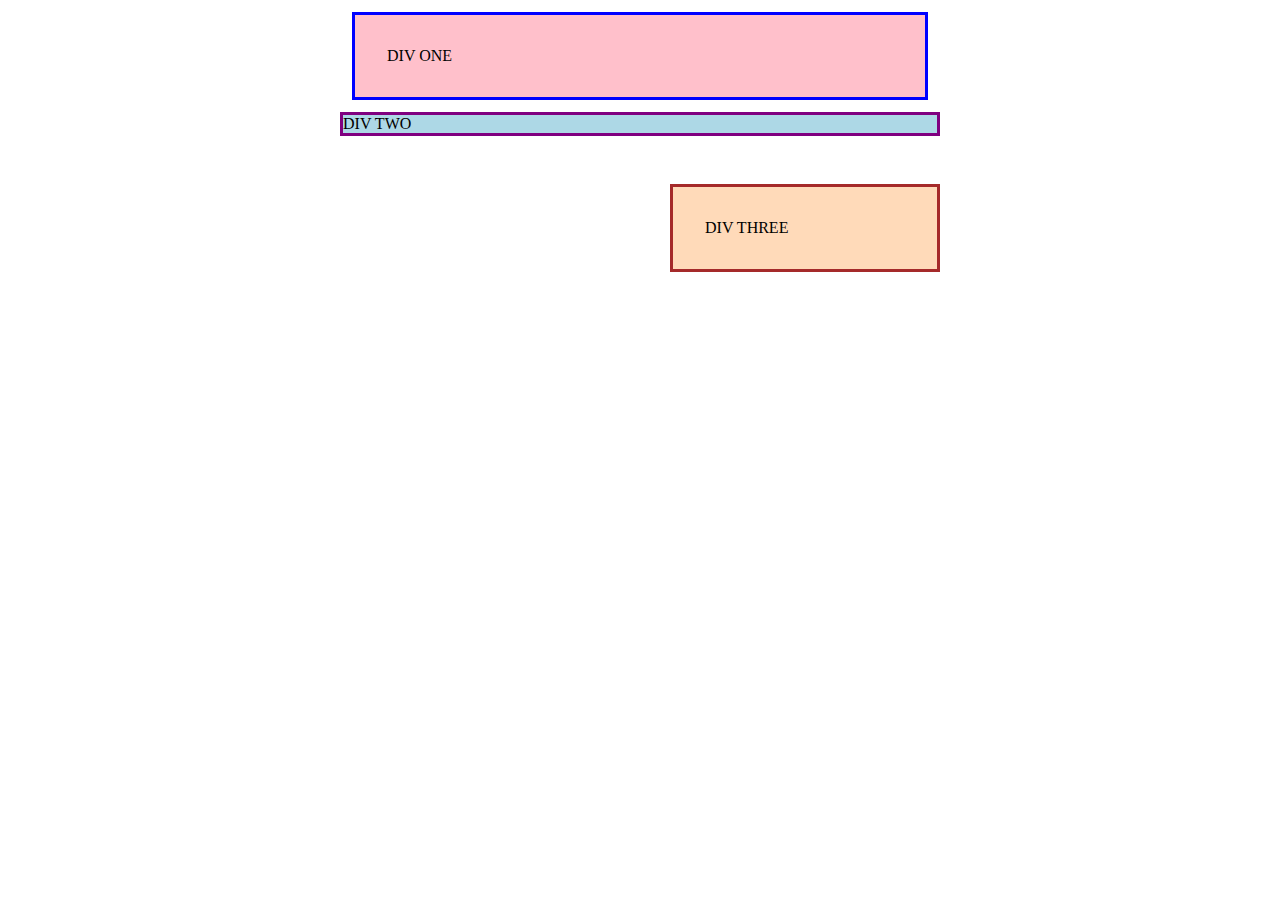
<file: foundations/block-and-inline/01-margin-and-padding-1/index.html>
<!DOCTYPE html>
<html lang="en">
  <head>
    <meta charset="UTF-8" />
    <meta http-equiv="X-UA-Compatible" content="IE=edge" />
    <meta name="viewport" content="width=device-width, initial-scale=1.0" />
    <title>Margin and Padding exercise</title>
    <link rel="stylesheet" href="style.css" />
  </head>
  <body>
    <div class="one">DIV ONE</div>
    <div class="two">DIV TWO</div>
    <div class="three">DIV THREE</div>
  </body>
</html>
</file>
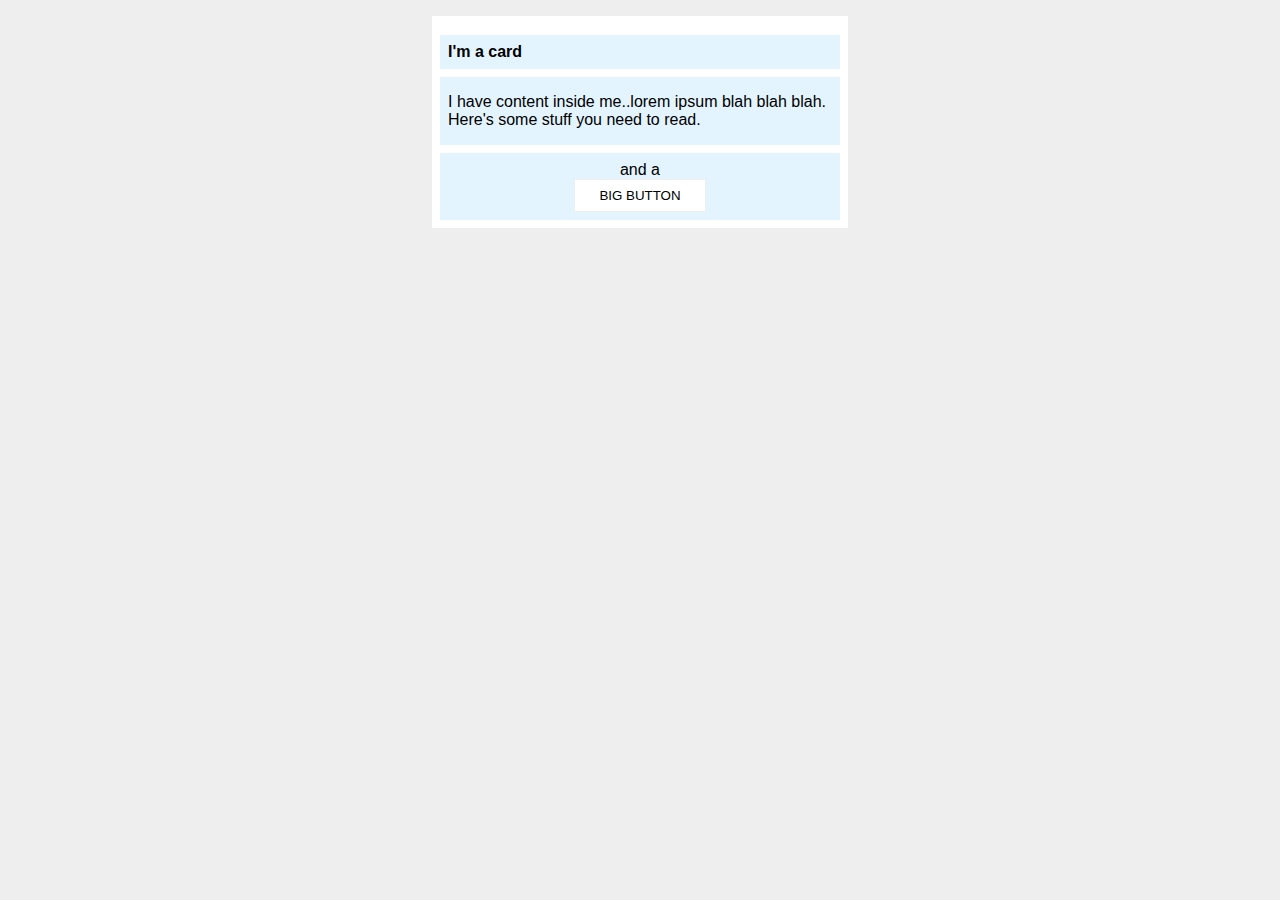
<file: foundations/block-and-inline/02-margin-and-padding-2/index.html>
<!DOCTYPE html>
<html lang="en">
  <head>
    <meta charset="UTF-8" />
    <meta http-equiv="X-UA-Compatible" content="IE=edge" />
    <meta name="viewport" content="width=device-width, initial-scale=1.0" />
    <title>Margin and Padding exercise 2</title>
    <link rel="stylesheet" href="style.css" />
  </head>
  <body>
    <div class="card">
      <h1 class="title">I'm a card</h1>
      <div class="content">
        I have content inside me..lorem ipsum blah blah blah. Here's some stuff
        you need to read.
      </div>
      <div class="button-container">
        <span class="centered">and a<button>BIG BUTTON</button>
      </div>
    </div>
  </body>
</html>
</file>
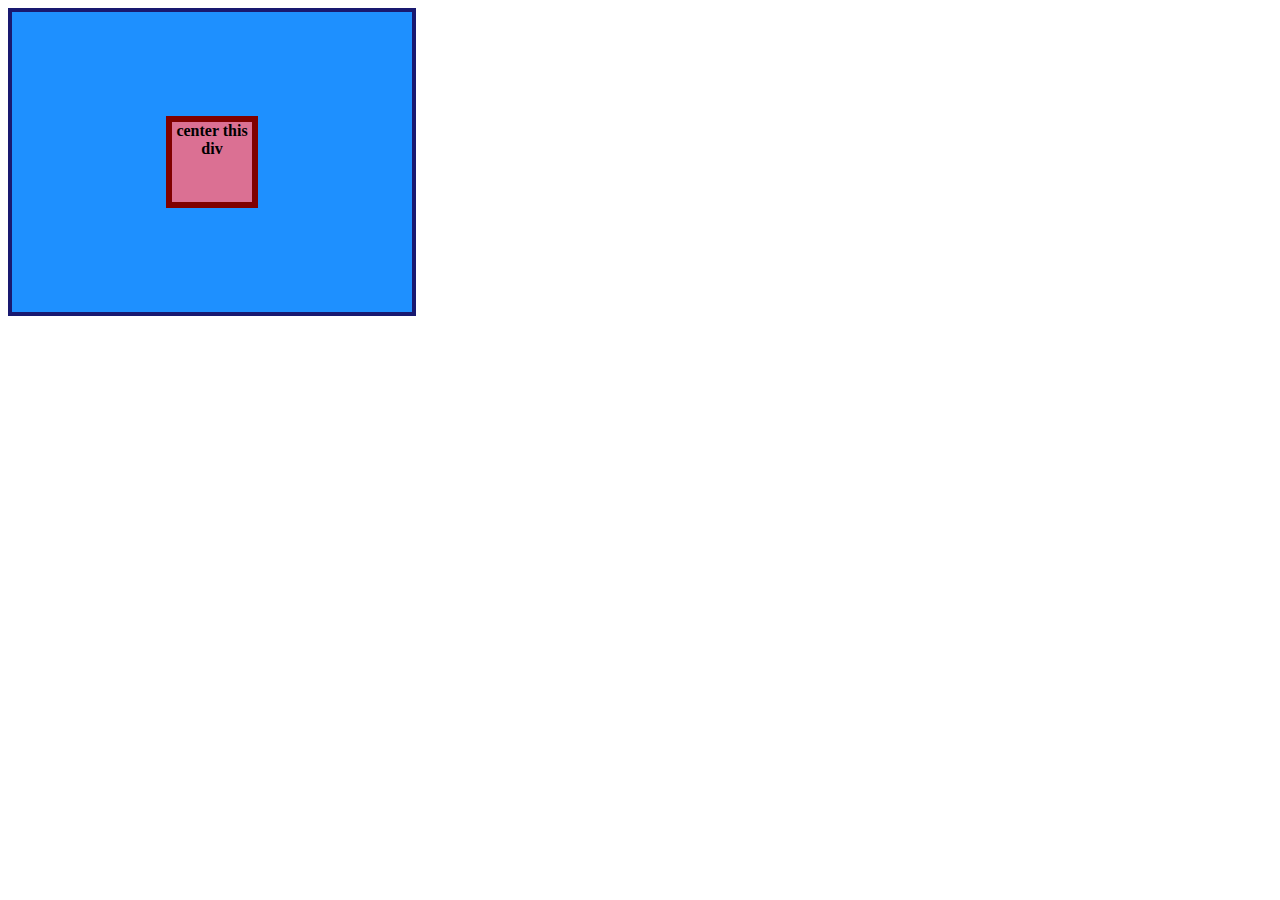
<file: foundations/flex/01-flex-center/index.html>
<!DOCTYPE html>
<html lang="en">
  <head>
    <meta charset="UTF-8" />
    <meta http-equiv="X-UA-Compatible" content="IE=edge" />
    <meta name="viewport" content="width=device-width, initial-scale=1.0" />
    <title>CENTER THIS DIV</title>
    <link rel="stylesheet" href="style.css" />
  </head>
  <body>
    <div class="container">
      <div class="box">center this div</div>
    </div>
  </body>
</html>
</file>
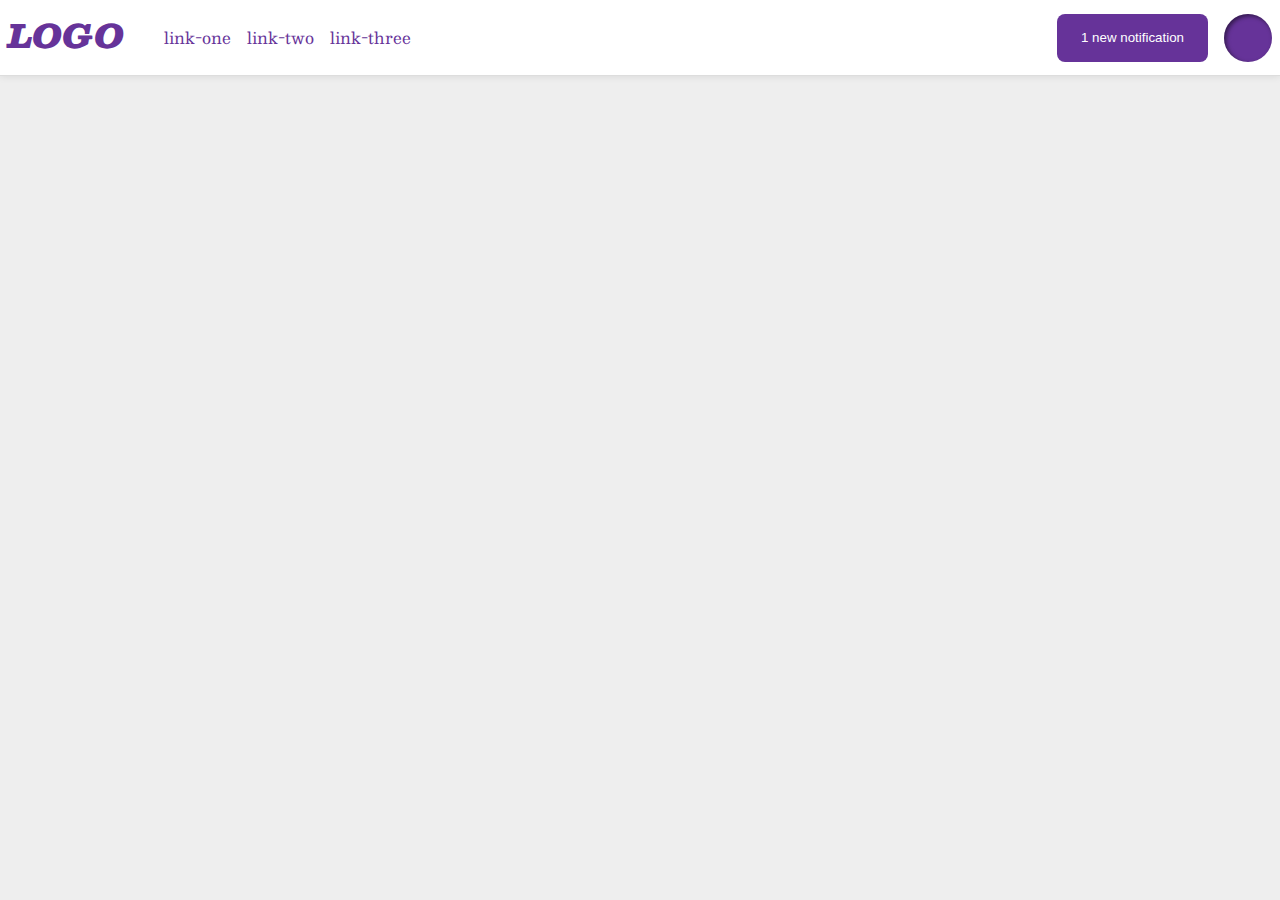
<file: foundations/flex/03-flex-header-2/index.html>
<!DOCTYPE html>
<html lang="en">
  <head>
    <meta charset="UTF-8" />
    <meta http-equiv="X-UA-Compatible" content="IE=edge" />
    <meta name="viewport" content="width=device-width, initial-scale=1.0" />
    <title>Flex Header 2</title>
    <link rel="stylesheet" href="style.css" />
  </head>
  <body>
    <div class="header">
      <div class="left-half">
        <div class="logo">LOGO</div>
        <ul class="links">
          <li><a href="https://google.com">link-one</a></li>
          <li><a href="https://google.com">link-two</a></li>
          <li><a href="https://google.com">link-three</a></li>
        </ul>
      </div>
      <div class="right-half">
        <button class="notifications">1 new notification</button>
        <div class="profile-image"></div>
      </div>
    </div>
  </body>
</html>
</file>
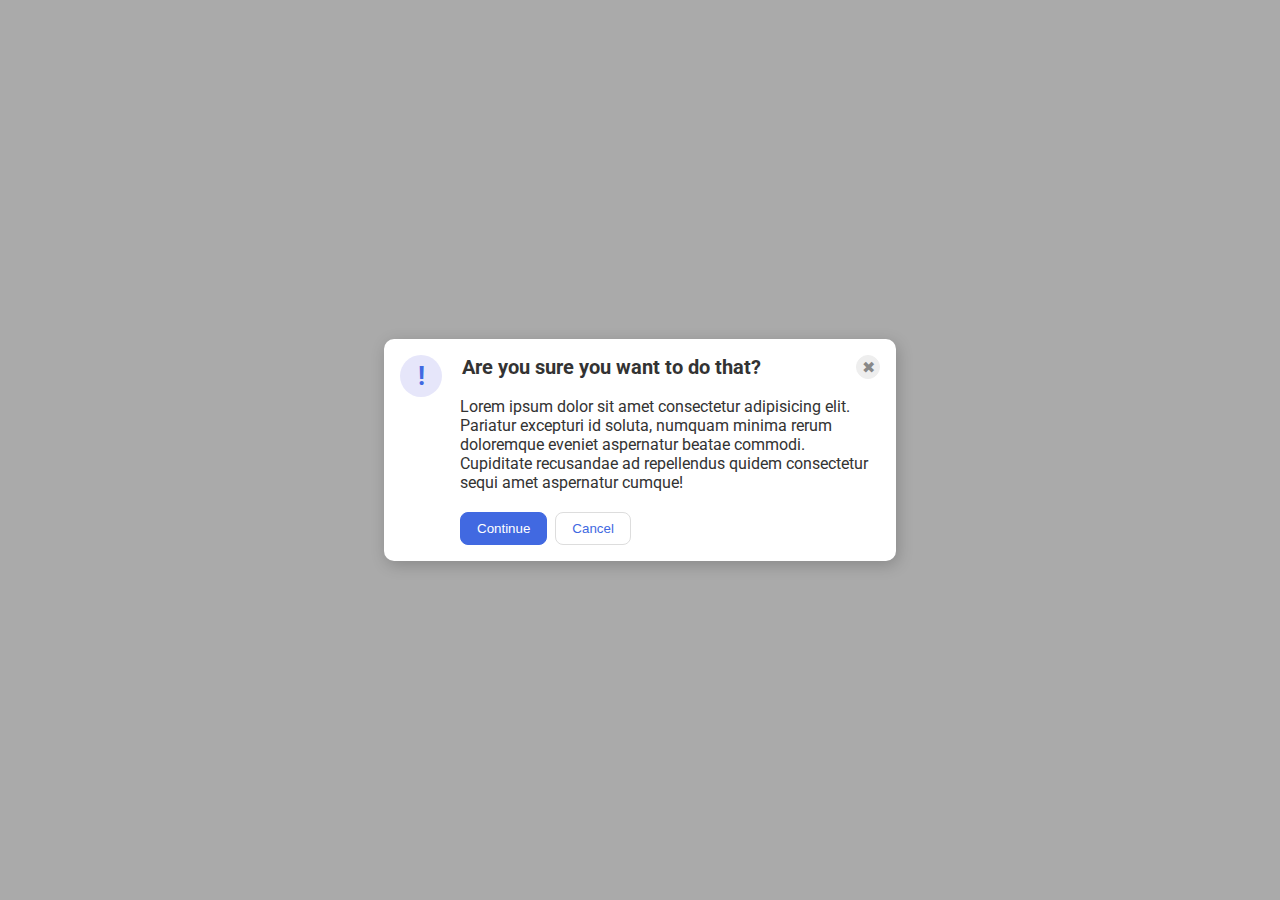
<file: foundations/flex/05-flex-modal/index.html>
<!DOCTYPE html>
<html lang="en">
  <head>
    <meta charset="UTF-8" />
    <meta http-equiv="X-UA-Compatible" content="IE=edge" />
    <meta name="viewport" content="width=device-width, initial-scale=1.0" />
    <link rel="stylesheet" href="style.css" />
    <title>Modal</title>
  </head>
  <body>
    <div class="modal">
      <div class="header-container">
        <div class="icon">!</div>
        <div class="header">Are you sure you want to do that?</div>
        <button class="close-button">✖</button>
      </div>
      <div class="main-container">
        <div class="text">
          Lorem ipsum dolor sit amet consectetur adipisicing elit. Pariatur
          excepturi id soluta, numquam minima rerum doloremque eveniet
          aspernatur beatae commodi. Cupiditate recusandae ad repellendus quidem
          consectetur sequi amet aspernatur cumque!
        </div>
        <div class="btn-container">
          <button class="continue">Continue</button>
          <button class="cancel">Cancel</button>
        </div>
      </div>
    </div>
  </body>
</html>
</file>
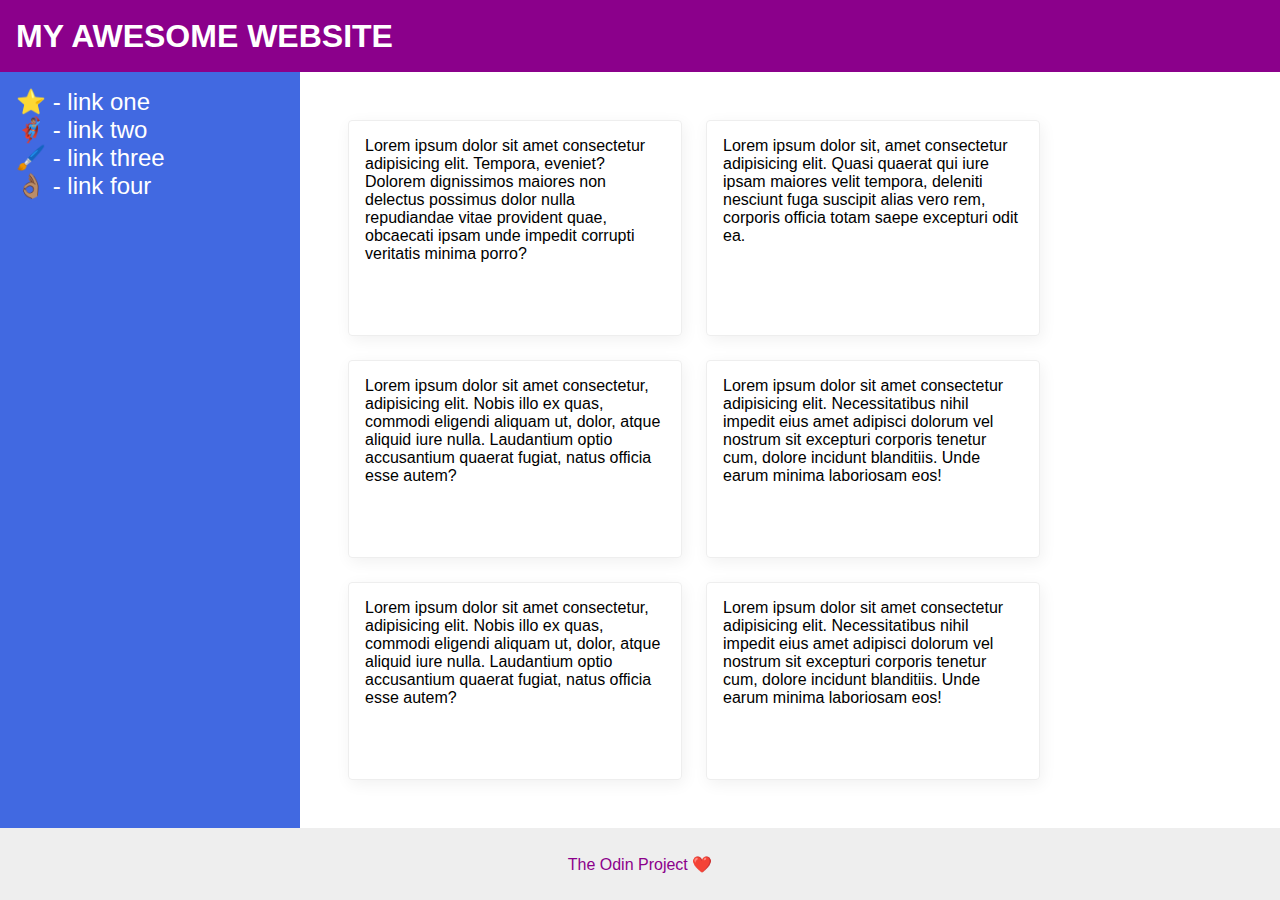
<file: foundations/flex/07-flex-layout-2/index.html>
<!DOCTYPE html>
<html lang="en">
  <head>
    <meta charset="UTF-8" />
    <meta http-equiv="X-UA-Compatible" content="IE=edge" />
    <meta name="viewport" content="width=device-width, initial-scale=1.0" />
    <title>The Holy Grail</title>
    <link rel="stylesheet" href="style.css" />
  </head>
  <body>
    <div class="header">MY AWESOME WEBSITE</div>
    <div class="main-container">
      <div class="sidebar">
        <ul>
          <li><a href="#">⭐ - link one</a></li>
          <li><a href="#">🦸🏽‍♂️ - link two</a></li>
          <li><a href="#">🖌️ - link three</a></li>
          <li><a href="#">👌🏽 - link four</a></li>
        </ul>
      </div>
      <div class="card-container">
        <div class="card">
          Lorem ipsum dolor sit amet consectetur adipisicing elit. Tempora,
          eveniet? Dolorem dignissimos maiores non delectus possimus dolor nulla
          repudiandae vitae provident quae, obcaecati ipsam unde impedit
          corrupti veritatis minima porro?
        </div>
        <div class="card">
          Lorem ipsum dolor sit, amet consectetur adipisicing elit. Quasi
          quaerat qui iure ipsam maiores velit tempora, deleniti nesciunt fuga
          suscipit alias vero rem, corporis officia totam saepe excepturi odit
          ea.
        </div>
        <div class="card">
          Lorem ipsum dolor sit amet consectetur, adipisicing elit. Nobis illo
          ex quas, commodi eligendi aliquam ut, dolor, atque aliquid iure nulla.
          Laudantium optio accusantium quaerat fugiat, natus officia esse autem?
        </div>
        <div class="card">
          Lorem ipsum dolor sit amet consectetur adipisicing elit.
          Necessitatibus nihil impedit eius amet adipisci dolorum vel nostrum
          sit excepturi corporis tenetur cum, dolore incidunt blanditiis. Unde
          earum minima laboriosam eos!
        </div>
        <div class="card">
          Lorem ipsum dolor sit amet consectetur, adipisicing elit. Nobis illo
          ex quas, commodi eligendi aliquam ut, dolor, atque aliquid iure nulla.
          Laudantium optio accusantium quaerat fugiat, natus officia esse autem?
        </div>
        <div class="card">
          Lorem ipsum dolor sit amet consectetur adipisicing elit.
          Necessitatibus nihil impedit eius amet adipisci dolorum vel nostrum
          sit excepturi corporis tenetur cum, dolore incidunt blanditiis. Unde
          earum minima laboriosam eos!
        </div>
      </div>
    </div>

    <div class="footer">The Odin Project ❤️</div>
  </body>
</html>
</file>
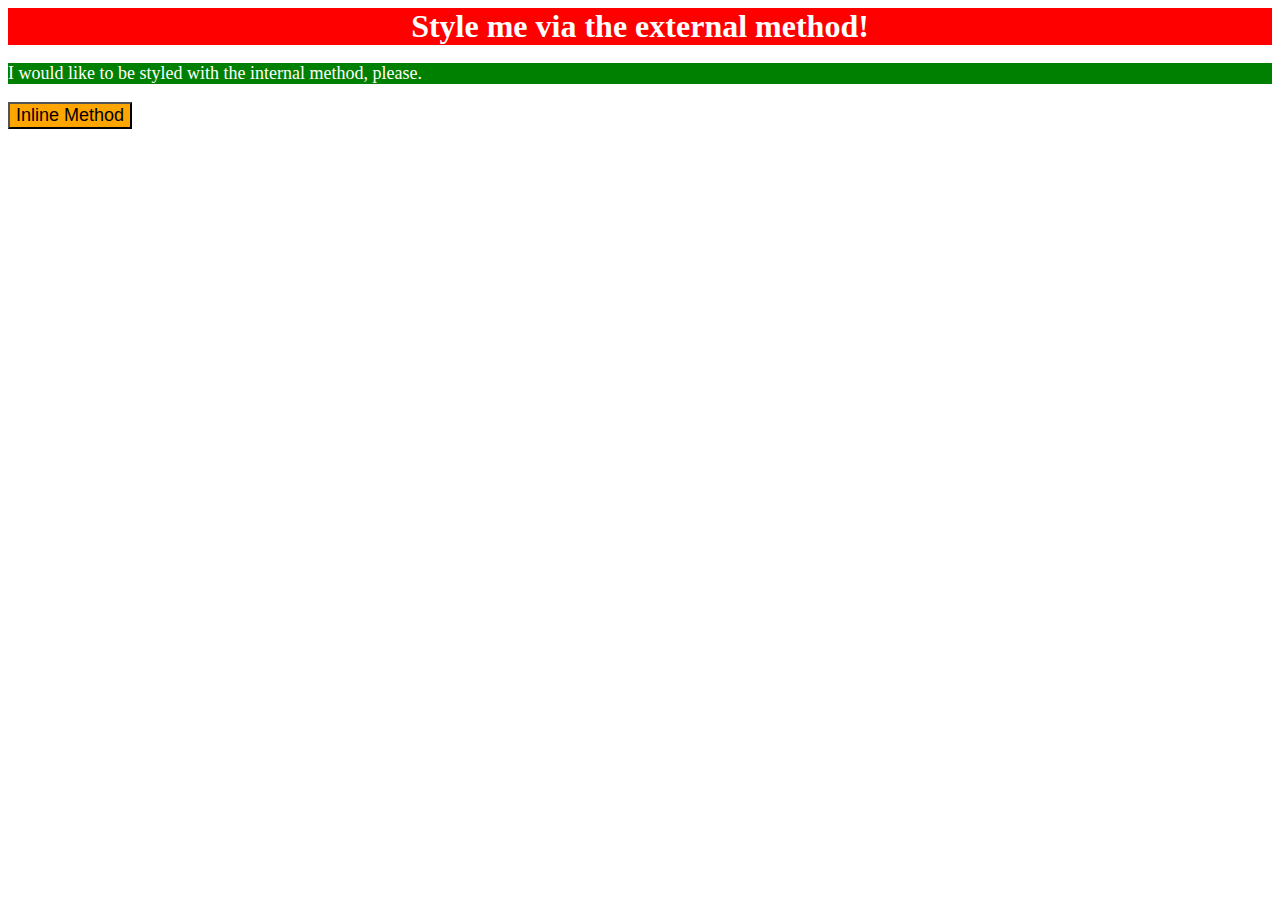
<file: foundations/intro-to-css/01-css-methods/index.html>
<!DOCTYPE html>
<html lang="en">
  <head>
    <meta charset="UTF-8" />
    <meta http-equiv="X-UA-Compatible" content="IE=edge" />
    <meta name="viewport" content="width=device-width, initial-scale=1.0" />
    <link rel="stylesheet" href="styles.css" />
    <style>
      p {
        background: green;
        color: white;
        font-size: 18px;
      }
    </style>
    <title>Methods for Adding CSS</title>
  </head>
  <body>
    <div>Style me via the external method!</div>
    <p>I would like to be styled with the internal method, please.</p>
    <button style="background-color: orange; font-size: 18px">
      Inline Method
    </button>
  </body>
</html>
</file>
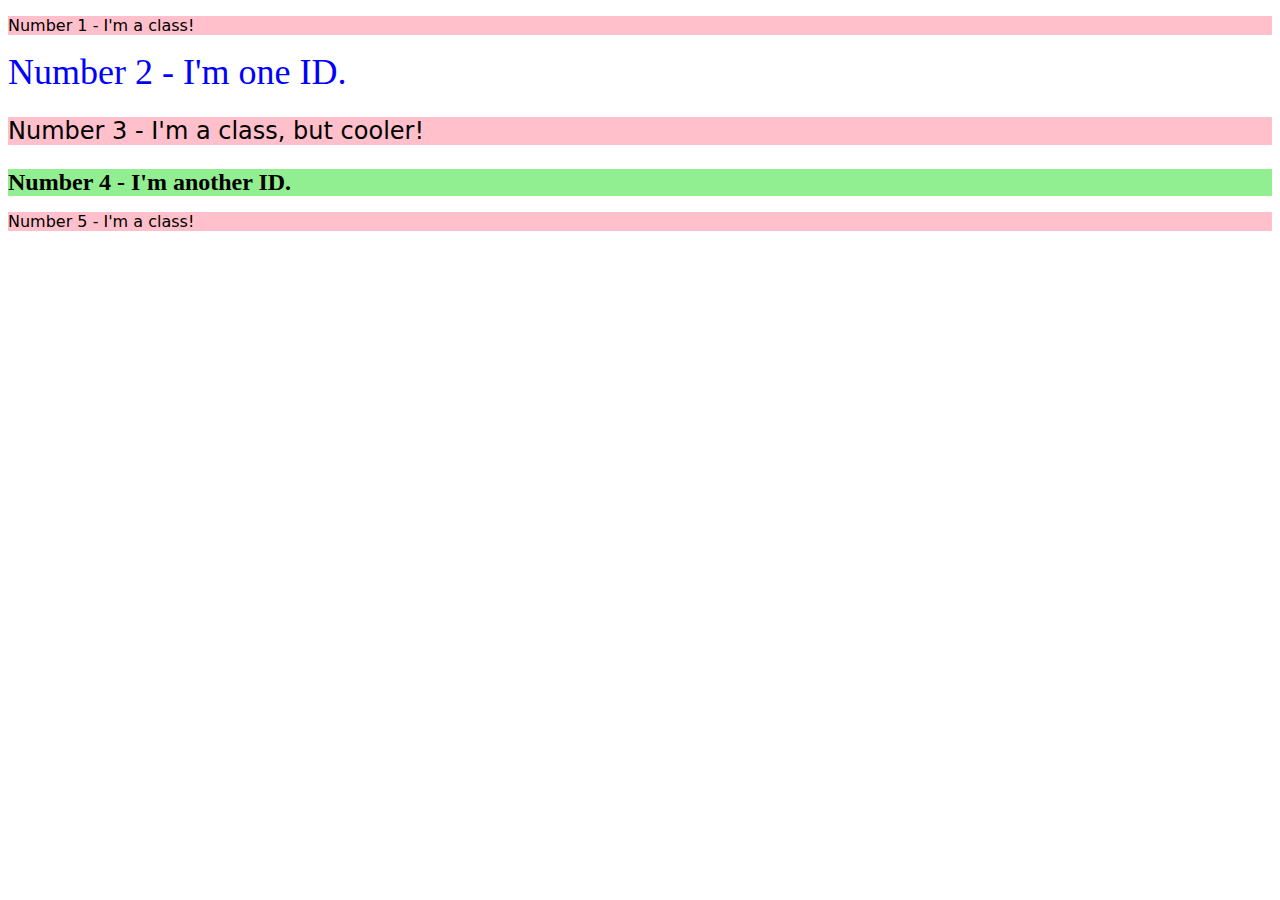
<file: foundations/intro-to-css/02-class-id-selectors/index.html>
<!DOCTYPE html>
<html lang="en">
  <head>
    <meta charset="UTF-8" />
    <meta http-equiv="X-UA-Compatible" content="IE=edge" />
    <meta name="viewport" content="width=device-width, initial-scale=1.0" />
    <title>Class and ID Selectors</title>
    <link rel="stylesheet" href="style.css" />
  </head>
  <body>
    <p class="pink-bg">Number 1 - I'm a class!</p>
    <div id="blue-text">Number 2 - I'm one ID.</div>
    <p class="pink-bg lg-text">Number 3 - I'm a class, but cooler!</p>
    <div id="green-bg">Number 4 - I'm another ID.</div>
    <p class="pink-bg">Number 5 - I'm a class!</p>
  </body>
</html>
</file>
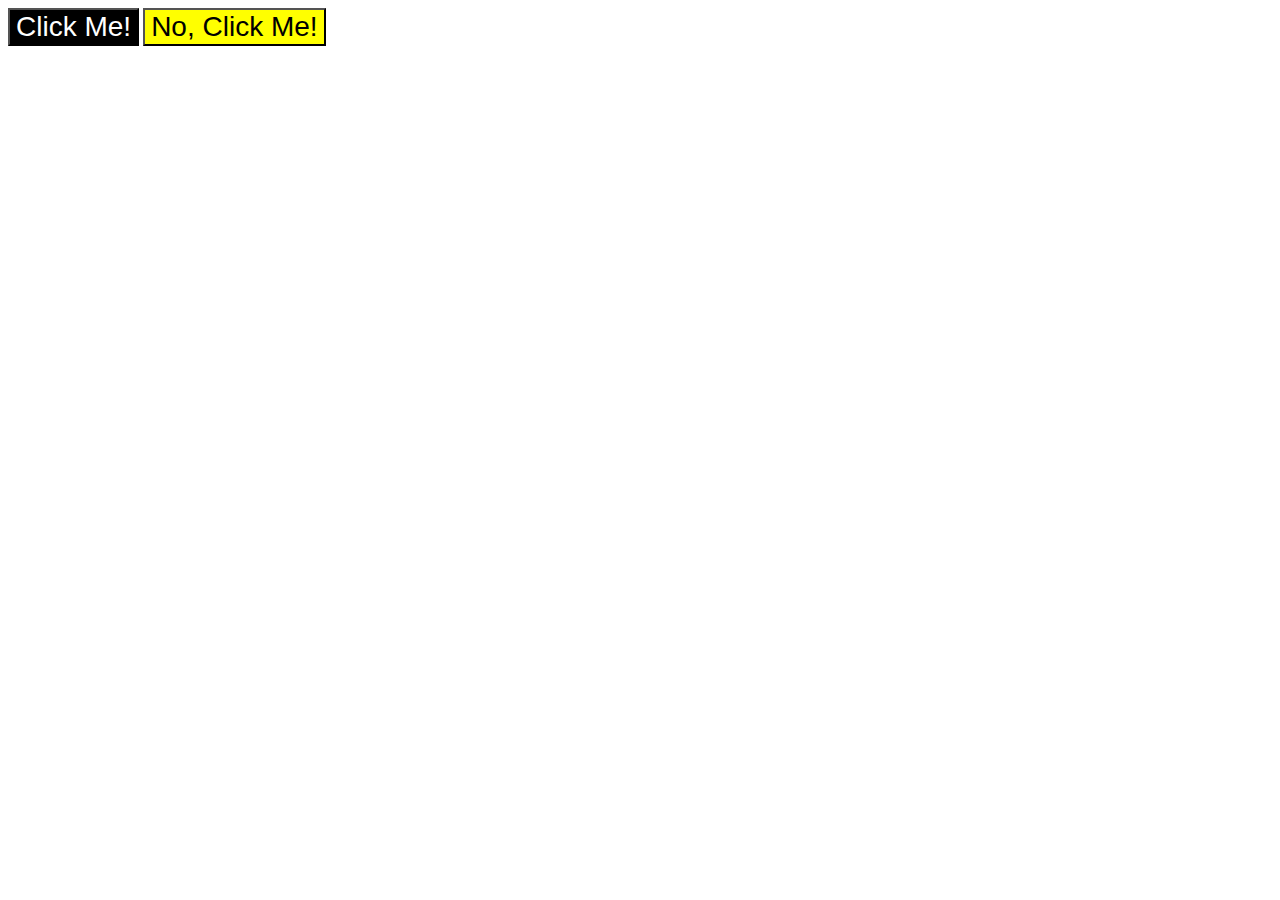
<file: foundations/intro-to-css/03-grouping-selectors/index.html>
<!DOCTYPE html>
<html lang="en">
  <head>
    <meta charset="UTF-8" />
    <meta http-equiv="X-UA-Compatible" content="IE=edge" />
    <meta name="viewport" content="width=device-width, initial-scale=1.0" />
    <title>Grouping Selectors</title>
    <link rel="stylesheet" href="style.css" />
  </head>
  <body>
    <button class="first-btn">Click Me!</button>
    <button class="second-btn">No, Click Me!</button>
  </body>
</html>
</file>
<file: foundations/block-and-inline/01-margin-and-padding-1/style.css>
body {
  max-width: 600px;
  margin: 0 auto;
}

.one {
  background: pink;
  border: 3px solid blue;
  /* CHANGE ME */
  padding: 32px;
  margin: 12px;
}

.two {
  background: lightblue;
  border: 3px solid purple;
  /* CHANGE ME */
  margin-bottom: 48px;
}

.three {
  background: peachpuff;
  border: 3px solid brown;
  width: 200px;
  /* CHANGE ME */
  padding: 32px;
  margin-left: 330px;
}
</file>
<file: foundations/block-and-inline/02-margin-and-padding-2/style.css>
body {
  background: #eee;
  font-family: sans-serif;
}

.card {
  width: 400px;
  background: #fff;
  margin: 16px auto;
  padding: 8px;
}

.title {
  background: #e3f4ff;
  margin-bottom: 8px;
  padding: 8px;
  font-size: 16px;
}

.content {
  background: #e3f4ff;
  margin-bottom: 8px;
  padding: 16px 8px;
}

.button-container {
  background: #e3f4ff;
  padding: 8px;
  text-align: center;
}

button {
  background: white;
  border: 1px solid #eee;
  display: block;
  margin: 0 auto;
  padding: 8px 24px;
}
</file>
<file: foundations/flex/01-flex-center/style.css>
.container {
  background: dodgerblue;
  border: 4px solid midnightblue;
  width: 400px;
  height: 300px;
  display: flex;
  justify-content: center;
  align-items: center;
}

.box {
  background: palevioletred;
  font-weight: bold;
  text-align: center;
  border: 6px solid maroon;
  width: 80px;
  height: 80px;
}
</file>
<file: foundations/flex/03-flex-header-2/style.css>
/* this is some magical font-importing.  
you'll learn about it later. */
@import url("https://fonts.googleapis.com/css2?family=Besley:ital,wght@0,400;1,900&display=swap");

body {
  margin: 0;
  background: #eee;
  font-family: Besley, serif;
}

.header {
  background: white;
  border-bottom: 1px solid #ddd;
  box-shadow: 0 0 8px rgba(0, 0, 0, 0.1);
  display: flex;
  align-items: center;
  padding: 8px;
}

.left-half {
  display: flex;
}

.links {
  display: flex;
  gap: 16px;
}

.right-half {
  display: flex;
  justify-content: flex-end;
  flex: 1;
  gap: 16px;
}

.profile-image {
  background: rebeccapurple;
  box-shadow: inset 2px 2px 4px rgba(0, 0, 0, 0.5);
  border-radius: 50%;
  width: 48px;
  height: 48px;
}

.logo {
  color: rebeccapurple;
  font-size: 32px;
  font-weight: 900;
  font-style: italic;
}

button {
  border: none;
  border-radius: 8px;
  background: rebeccapurple;
  color: white;
  padding: 8px 24px;
}

a {
  /* this removes the line under our links */
  text-decoration: none;
  color: rebeccapurple;
}

ul {
  list-style-type: none;
}
</file>
<file: foundations/flex/05-flex-modal/style.css>
@import url("https://fonts.googleapis.com/css2?family=Roboto:wght@400;700&display=swap");

html,
body {
  height: 100%;
}

body {
  font-family: Roboto, sans-serif;
  margin: 0;
  background: #aaa;
  color: #333;
  /* I'll give you this one for free lol */
  display: flex;
  align-items: center;
  justify-content: center;
}

.btn-container {
  display: flex;
  gap: 8px;
}

.close-button {
  margin-left: auto;
}

.header {
  font-size: 20px;
  font-weight: 700;
}

.header-container {
  display: flex;
  align-items: flex-start;
  gap: 20px;
}

.main-container {
  display: flex;
  flex-direction: column;
  gap: 20px;
  margin-left: 60px;
}

.modal {
  background: white;
  width: 480px;
  border-radius: 10px;
  box-shadow: 2px 4px 16px rgba(0, 0, 0, 0.2);
  padding: 16px;
}

.icon {
  color: royalblue;
  font-size: 26px;
  font-weight: 700;
  background: lavender;
  width: 42px;
  height: 42px;
  border-radius: 50%;
  display: flex;
  align-items: center;
  justify-content: center;
  flex-shrink: 0;
}

.close-button {
  background: #eee;
  border-radius: 50%;
  color: #888;
  font-weight: 400;
  font-size: 16px;
  height: 24px;
  width: 24px;
  display: flex;
  align-items: center;
  justify-content: center;
  border: 1px solid #eee;
  padding: 0;
}

button {
  cursor: pointer;
  padding: 8px 16px;
  border-radius: 8px;
}

button.continue {
  background: royalblue;
  border: 1px solid royalblue;
  color: white;
}

button.cancel {
  background: white;
  border: 1px solid #ddd;
  color: royalblue;
}
</file>
<file: foundations/flex/07-flex-layout-2/style.css>
body {
  font-family: -apple-system, BlinkMacSystemFont, "Segoe UI", Roboto, Oxygen,
    Ubuntu, Cantarell, "Open Sans", "Helvetica Neue", sans-serif;
  margin: 0;
  padding: 0;
  min-height: 100vh;
  display: flex;
  flex-direction: column;
}

ul {
  list-style-type: none;
  padding: 0;
  margin: 0;
}

a {
  text-decoration: none;
  font-size: 24px;
  color: white;
}

.card-container {
  display: flex;
  padding: 48px;
  flex-wrap: wrap;
  gap: 24px;
}

.header {
  height: 72px;
  background: darkmagenta;
  color: white;
  font-size: 32px;
  font-weight: 700;
  display: flex;
  align-items: center;
  padding: 0 16px;
}

.footer {
  height: 72px;
  background: #eee;
  color: darkmagenta;
  display: flex;
  justify-content: center;
  align-items: center;
}

.main-container {
  display: flex;
  flex: 1;
}

.sidebar {
  width: 300px;
  background: royalblue;
  box-sizing: border-box;
  flex-shrink: 0;
  padding: 16px;
}

.card {
  border: 1px solid #eee;
  box-shadow: 2px 4px 16px rgba(0, 0, 0, 0.06);
  border-radius: 4px;
  width: 300px;
  padding: 16px;
}
</file>
<file: foundations/intro-to-css/01-css-methods/styles.css>
div {
  background-color: red;
  color: white;
  font-size: 32px;
  text-align: center;
  font-weight: bold;
}
</file>
<file: foundations/intro-to-css/02-class-id-selectors/style.css>
.pink-bg {
  background-color: #ffc0cb;
  font-family: "Verdana", "DejaVu Sans", "sans-serif";
}

#blue-text {
  color: rgb(0, 0, 255);
  font-size: 36px;
}

.pink-bg.lg-text {
  font-size: 24px;
}

#green-bg {
  background-color: hsl(120, 73%, 75%);
  font-size: 24px;
  font-weight: bold;
}
</file>
<file: foundations/intro-to-css/03-grouping-selectors/style.css>
.first-btn,
.second-btn {
  font-size: 28px;
  font-family: "Helvetica", "Times New Roman", "sans-serif";
}

.first-btn {
  background-color: black;
  color: white;
}

.second-btn {
  background-color: yellow;
}
</file>
